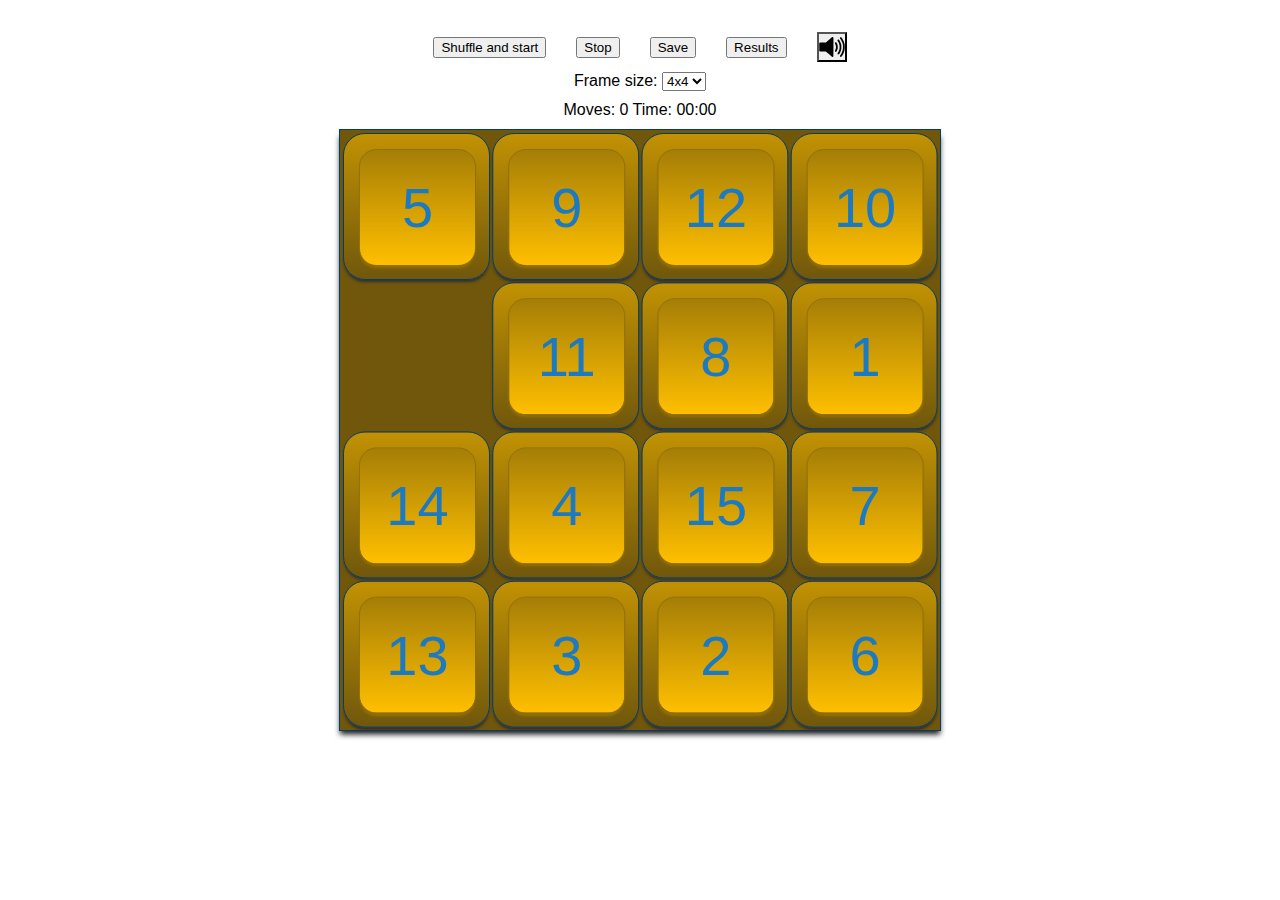
<file: Game Puzzle/index.html>
<!DOCTYPE html>
<html lang="en">
<head>
    <meta charset="UTF-8">
    <meta http-equiv="X-UA-Compatible" content="IE=edge">
    <meta name="viewport" content="width=device-width, initial-scale=1.0">
    <title>Game Puzzle</title>
    <link rel="stylesheet" href="./style.css">
    <link rel="shortcut icon" href="https://cdn-icons-png.flaticon.com/512/5712/5712528.png" type="image/x-icon">
</head>
<body>
</body>
<script src="./index.js"></script>
</html>
</file>
<file: Game Puzzle/style.css>
html {
  font: 16px "Arial", serif;
}

body {
  max-width: 600px;
  padding: 0rem 2rem 2rem 2rem;
  margin: 0 auto;
  text-align: center;
  -webkit-user-select: none;
     -moz-user-select: none;
      -ms-user-select: none;
          user-select: none;
}

button {
  cursor: pointer;
}

.control-container {
  width: 100%;
  padding-top: 2rem;
  display: -webkit-box;
  display: -ms-flexbox;
  display: flex;
  -webkit-box-pack: center;
      -ms-flex-pack: center;
          justify-content: center;
  -webkit-box-align: center;
      -ms-flex-align: center;
          align-items: center;
  gap: 5%;
}

.sound {
  height: 30px;
  width: 30px;
  background-image: url("./assets/sound-on.svg");
  background-position: center center;
  background-repeat: no-repeat;
}

.sound-off {
  background-image: url("./assets/sound-off.svg");
}

.game-wrapper {
  width: 100%;
  display: -webkit-box;
  display: -ms-flexbox;
  display: flex;
  -webkit-box-orient: vertical;
  -webkit-box-direction: normal;
      -ms-flex-direction: column;
          flex-direction: column;
  -webkit-box-pack: start;
      -ms-flex-pack: start;
          justify-content: flex-start;
  -webkit-box-align: center;
      -ms-flex-align: center;
          align-items: center;
  gap: 10px;
}

.game {
  position: relative;
  width: 100%;
  padding-bottom: 100%;
  background-color: #70570c;
  border: 0.1rem solid #033E6B;
  -webkit-box-shadow: 0 .1em .1em -.025em #1b1b1b;
          box-shadow: 0 .1em .1em -.025em #1b1b1b;
  font-size: 3.5rem;
}

.game .item {
  position: absolute;
  top: 0px;
  left: 0px;
  width: 24.5%;
  height: 24.5%;
  border: none;
  font-size: 1em;
  padding: 2.5%;
  border-radius: 15%;
  border: 0.1rem solid #033E6B;
  -webkit-box-shadow: 0 .05em .05em -.025em #313030;
          box-shadow: 0 .05em .05em -.025em #313030;
  background: -webkit-gradient(linear, left top, left bottom, from(#c29203), to(#70570c));
  background: linear-gradient(#c29203, #70570c);
  margin: 0.5%;
  color: #1b7ac2;
  -webkit-box-sizing: border-box;
          box-sizing: border-box;
  -webkit-transition: -webkit-transform 0.2s;
  transition: -webkit-transform 0.2s;
  transition: transform 0.2s;
  transition: transform 0.2s, -webkit-transform 0.2s;
}

.game .item .value {
  display: -webkit-box;
  display: -ms-flexbox;
  display: flex;
  -webkit-box-pack: center;
      -ms-flex-pack: center;
          justify-content: center;
  -webkit-box-align: center;
      -ms-flex-align: center;
          align-items: center;
  height: 100%;
  width: 100%;
  background: -webkit-gradient(linear, left top, left bottom, from(#a57e07), to(#FFBF00));
  background: linear-gradient(#a57e07, #FFBF00);
  -webkit-box-shadow: 0 .05em .05em -.025em #947109;
          box-shadow: 0 .05em .05em -.025em #947109;
  border: 1px solid #947109;
  border-radius: 15%;
}

.winn-message-container {
  position: absolute;
  width: 100%;
  z-index: 5;
  height: 100%;
  display: -webkit-box;
  display: -ms-flexbox;
  display: flex;
  z-index: -5;
  -webkit-box-pack: center;
      -ms-flex-pack: center;
          justify-content: center;
  -webkit-box-align: center;
      -ms-flex-align: center;
          align-items: center;
  background-color: rgba(0, 0, 0, 0.2);
  opacity: 0;
  -webkit-transition: all 0.6s;
  transition: all 0.6s;
}

.message-show {
  opacity: 1;
  z-index: 5;
  -webkit-transition: all 0.6s;
  transition: all 0.6s;
}

.winn-message {
  position: absolute;
  display: -webkit-box;
  display: -ms-flexbox;
  display: flex;
  -webkit-box-pack: center;
      -ms-flex-pack: center;
          justify-content: center;
  -webkit-box-align: center;
      -ms-flex-align: center;
          align-items: center;
  left: 50%;
  top: 25%;
  -webkit-transform: translate(-50%);
          transform: translate(-50%);
  z-index: 10;
  width: 30%;
  height: 30%;
  background: -webkit-gradient(linear, left top, left bottom, from(#1569a8), to(#1985d8));
  background: linear-gradient(#1569a8, #1985d8);
  font-size: 1.5rem;
  border-radius: 20px;
  padding: 2rem 1rem 1rem 1rem;
  color: #FFBF00;
}

.winn-message .close {
  position: absolute;
  width: 5%;
  height: 5%;
  top: 12%;
  right: 5%;
  cursor: pointer;
}

.winn-message .close::before, .winn-message .close::after {
  content: "";
  position: absolute;
  width: 100%;
  height: 2px;
  border-radius: 1px;
  background-color: #FFBF00;
}

.winn-message .close::before {
  -webkit-transform: rotate(45deg);
          transform: rotate(45deg);
}

.winn-message .close::after {
  -webkit-transform: rotate(-45deg);
          transform: rotate(-45deg);
}
/*# sourceMappingURL=style.css.map */
</file>
